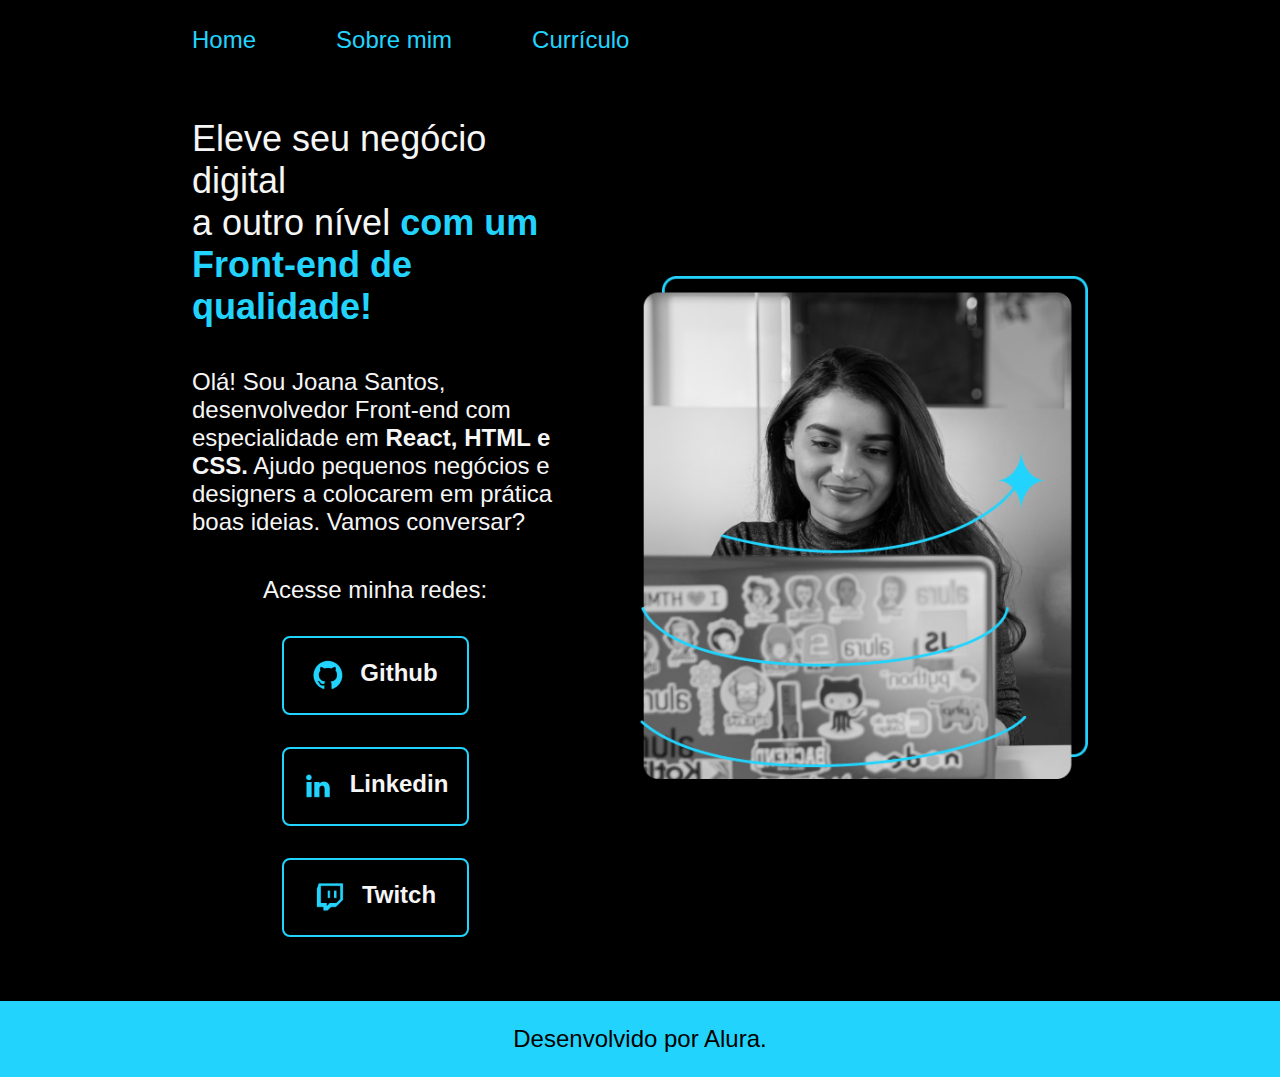
<file: index.html>
<!DOCTYPE html>
<html lang="pt-br">
<head>
    <meta charset="UTF-8">
    <meta name="viewport" content="width=device-width, initial-scale=1.0">
    <link rel="stylesheet" href="style.css">
    <title>Port-fólio</title>
</head>
<body>
    <header class="cabeçalho">
        <nav class="cabeçalho__menu">
            <a class="cabeçalho__menu__link" href="index.html">Home</a>
            <a class="cabeçalho__menu__link" href="about.html">Sobre mim</a>
            <a class="cabeçalho__menu__link" href="curriculo.html">Currículo</a>
        </nav>
    </header>
    <main class="apresentacao">
        <section class="apresentacao__conteudo">
            <h1 class="apresentacao__conteudo__titulo">Eleve seu negócio digital <br>a outro nível <strong class="title">com um<br> Front-end de qualidade!</strong></h1>
            <p class="apresentacao__texto">Olá! Sou Joana Santos, desenvolvedor Front-end com especialidade em <strong>React, HTML e CSS.</strong> Ajudo pequenos negócios e designers a colocarem em prática boas ideias. Vamos conversar?</p>
            <div class="linkum">
                <h2 class="subtitulo">Acesse minha redes:</h2>
                <a class="link" href="https://github.com/LuisPauloTDourado">
                    <img src="Github.png.png">
                    Github
                </a>
                <a class="link" href="https://linkedin/in/rafaellaballerini">
                    <img src="linkedin.png.png">
                    Linkedin
                </a>
                <a class="link" href="https://github.com/LuisPauloTDourado">
                    <img src="Twitch.png.png">
                    Twitch
                </a>
            </div>
        </section>    
        <img class="imagem" src="Imagem.png" alt="Joana">
    </main>
    <footer class="rodape">
        <p>Desenvolvido por Alura.</p>
    </footer>
</body>
</html>
</file>
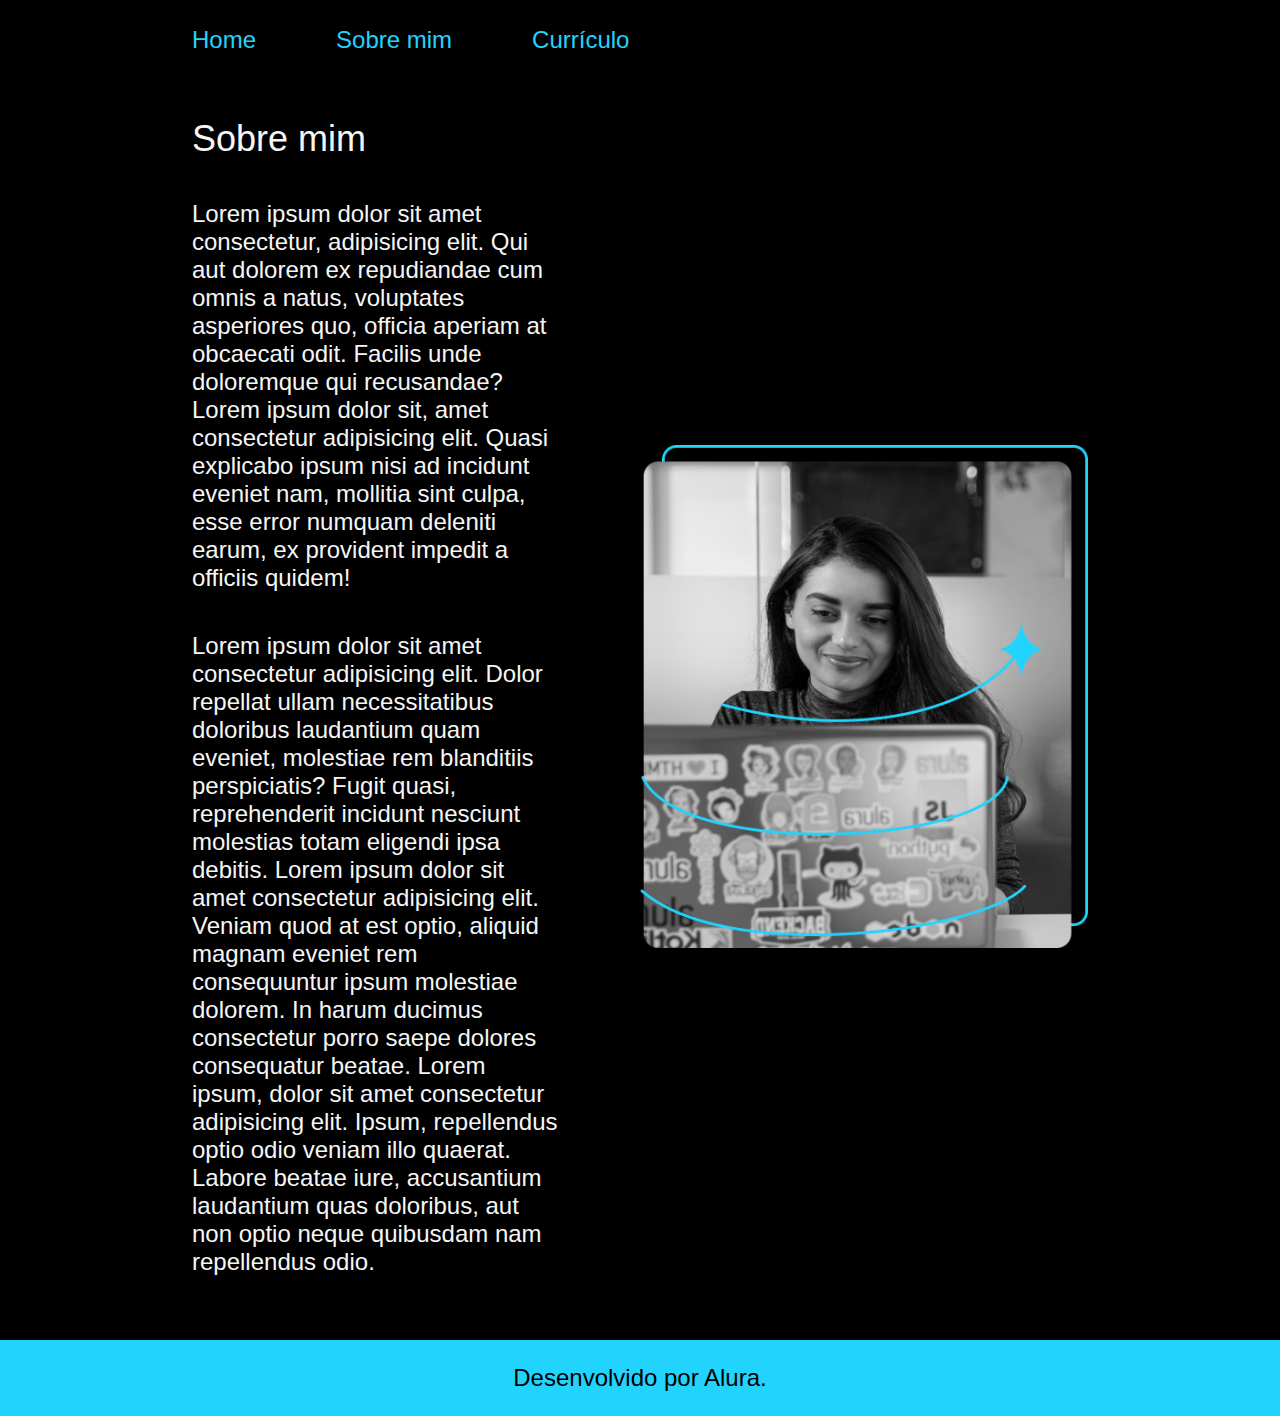
<file: about.html>
<!DOCTYPE html>
<html lang="pt-br">
<head>
    <meta charset="UTF-8">
    <meta name="viewport" content="width=device-width, initial-scale=1.0">
    <link rel="stylesheet" href="style.css">
    <title>Sobre mim</title>
</head>
<body>
    <header class="cabeçalho">
        <nav class="cabeçalho__menu">
        <a class="cabeçalho__menu__link" href="index.html">Home</a>
        <a class="cabeçalho__menu__link" href="about.html">Sobre mim</a>
        <a class="cabeçalho__menu__link" href="curriculo.html">Currículo</a>
        </nav>
    </header>

    <main class="apresentacao">
        <section class="apresentacao__conteudo">
            <h1 class="apresentacao__conteudo__titulo">Sobre mim</h1>
            <p class="apresentacao__texto">Lorem ipsum dolor sit amet consectetur, adipisicing elit. Qui aut dolorem ex repudiandae cum omnis a natus, voluptates asperiores quo, officia aperiam at obcaecati odit. Facilis unde doloremque qui recusandae? Lorem ipsum dolor sit, amet consectetur adipisicing elit. Quasi explicabo ipsum nisi ad incidunt eveniet nam, mollitia sint culpa, esse error numquam deleniti earum, ex provident impedit a officiis quidem!</p>
            <p class="apresentacao__texto">Lorem ipsum dolor sit amet consectetur adipisicing elit. Dolor repellat ullam necessitatibus doloribus laudantium quam eveniet, molestiae rem blanditiis perspiciatis? Fugit quasi, reprehenderit incidunt nesciunt molestias totam eligendi ipsa debitis. Lorem ipsum dolor sit amet consectetur adipisicing elit. Veniam quod at est optio, aliquid magnam eveniet rem consequuntur ipsum molestiae dolorem. In harum ducimus consectetur porro saepe dolores consequatur beatae. Lorem ipsum, dolor sit amet consectetur adipisicing elit. Ipsum, repellendus optio odio veniam illo quaerat. Labore beatae iure, accusantium laudantium quas doloribus, aut non optio neque quibusdam nam repellendus odio.</p>
        </section>
        <img class="imagem" src="Imagem.png" alt="Joana">
    </main>

    <footer class="rodape">
        <p>Desenvolvido por Alura.</p>
    </footer>
</body>
</html>
</file>
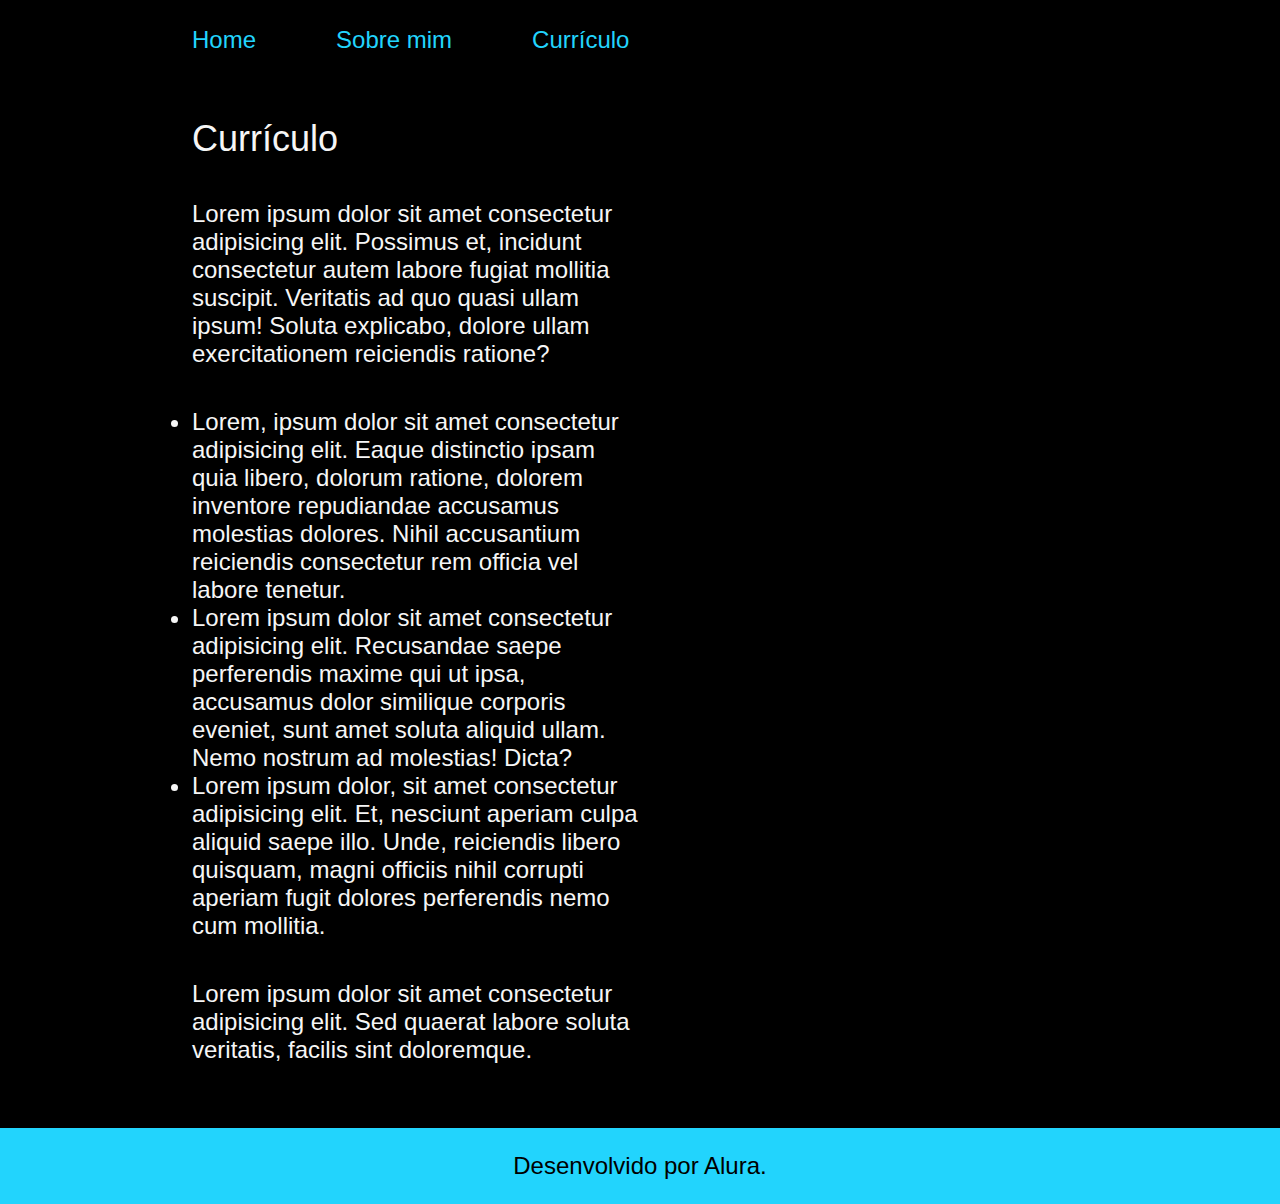
<file: curriculo.html>
<!DOCTYPE html>
<html lang="pt-br">
<head>
    <meta charset="UTF-8">
    <meta name="viewport" content="width=device-width, initial-scale=1.0">
    <link rel="stylesheet" href="style.css">
    <title>Currículo</title>
</head>
<body>
    <header class="cabeçalho">
        <nav class="cabeçalho__menu">
            <a class="cabeçalho__menu__link" href="index.html">Home</a>
            <a class="cabeçalho__menu__link" href="about.html">Sobre mim</a>
            <a class="cabeçalho__menu__link" href="curriculo.html">Currículo</a>
        </nav>
    </header>

    <main class="apresentacao">
        <section class="apresentacao__conteudo">
            <h1 class="apresentacao__conteudo__titulo">Currículo</h1>
            <p class="apresentacao__texto">Lorem ipsum dolor sit amet consectetur adipisicing elit. Possimus et, incidunt consectetur autem labore fugiat mollitia suscipit. Veritatis ad quo quasi ullam ipsum! Soluta explicabo, dolore ullam exercitationem reiciendis ratione?</p>
            <ul class="apresentacao__texto">
                <li>Lorem, ipsum dolor sit amet consectetur adipisicing elit. Eaque distinctio ipsam quia libero, dolorum ratione, dolorem inventore repudiandae accusamus molestias dolores. Nihil accusantium reiciendis consectetur rem officia vel labore tenetur.</li>
                <li>Lorem ipsum dolor sit amet consectetur adipisicing elit. Recusandae saepe perferendis maxime qui ut ipsa, accusamus dolor similique corporis eveniet, sunt amet soluta aliquid ullam. Nemo nostrum ad molestias! Dicta?</li>
                <li>Lorem ipsum dolor, sit amet consectetur adipisicing elit. Et, nesciunt aperiam culpa aliquid saepe illo. Unde, reiciendis libero quisquam, magni officiis nihil corrupti aperiam fugit dolores perferendis nemo cum mollitia.</li>
            </ul>
            <p class="apresentacao__texto">Lorem ipsum dolor sit amet consectetur adipisicing elit. Sed quaerat labore soluta veritatis, facilis sint doloremque.</p>
            </section>
    </main>

    <footer class="rodape">
        <p>Desenvolvido por Alura.</p>
    </footer>
</body>
</html>
</file>
<file: style.css>
* {
    margin: 0;
    padding: 0;
}

body {
    height: 100vh;
    box-sizing: border-box;
    background-color: #000000;
    color: #F6F6F6;
}

.title {
    color: #22D4FD;
}

.apresentacao {
    padding: 5% 15%;
    display: flex;
    align-items: center;
    justify-content: space-between;
    gap: 82px;
}

.apresentacao__conteudo__titulo {
   font-size: 2.25rem;
   font-family: var(--fonte-variavel); 
}

.apresentacao__texto {
    font-size: 1.5rem;
    font-family: "Montserrat", sans-serif;
    font-optical-sizing: auto;
    font-weight: 400;
    font-style: normal;
}

.apresentacao__conteudo__titulo {
    font-family: "Krona One", sans-serif;
    font-weight: 400;
    font-style: normal;
}

.subtitulo {
    font-family: 'Krona One', sans-serif;
    font-weight: 400;
    font-size: 1.5rem;
}

.linkum {
    display: flex;
    justify-content: space-between;
    flex-direction: column;
    align-items: center;
    gap: 32px;
}

.link {
    justify-content: center;
    gap: 16px;
    display: flex;
    border: 2px solid #22D4FD;
    width: 50%;
    text-align: center;
    border-radius: 8px;
    font-size: 1.5rem;
    text-decoration: none;
    color: #F6F6F6;
    font-family: "Montserrat", sans-serif;
    padding: 21.5px 0;
    font-weight: 600;
}

.apresentacao__conteudo {
    width: 50%;
    display: flex;
    flex-direction: column;
    gap: 40px;
}

.link:hover {
    background-color: #272727;
}

.imagem {
    width: 50%;
}

.rodape {
    color: #000000;
    background-color: #22D4FD;
    padding: 24px;
    text-align: center;
    font-family: 'Montserrat', sans-serif;
    font-size: 1.5rem;
    font-weight: 400;
}

.cabeçalho {
    padding: 2% 0% 0% 15%;
}

.cabeçalho__menu__link {
    color: #22D4FD;
    font-family: 'Montserrar', sans-serif;
    font-size: 1.5rem;
    height: 600;
    text-decoration: none;
}

.cabeçalho__menu {
    display: flex;
    gap: 80px;
}
.cabeçalho__menu__link:hover {
    color: blue;
}
@media (max-width: 1200px) {
  .apresentacao {
    flex-direction: column-reverse;
  }
  
  .cabeçalho {
    padding: 4%;
  }
  
  .cabeçalho__menu {
    justify-content: center;
  }

  .apresentacao {
    padding: 5%;
  }

  .apresentacao__conteudo {
    width: auto;
  }
}
</file>
